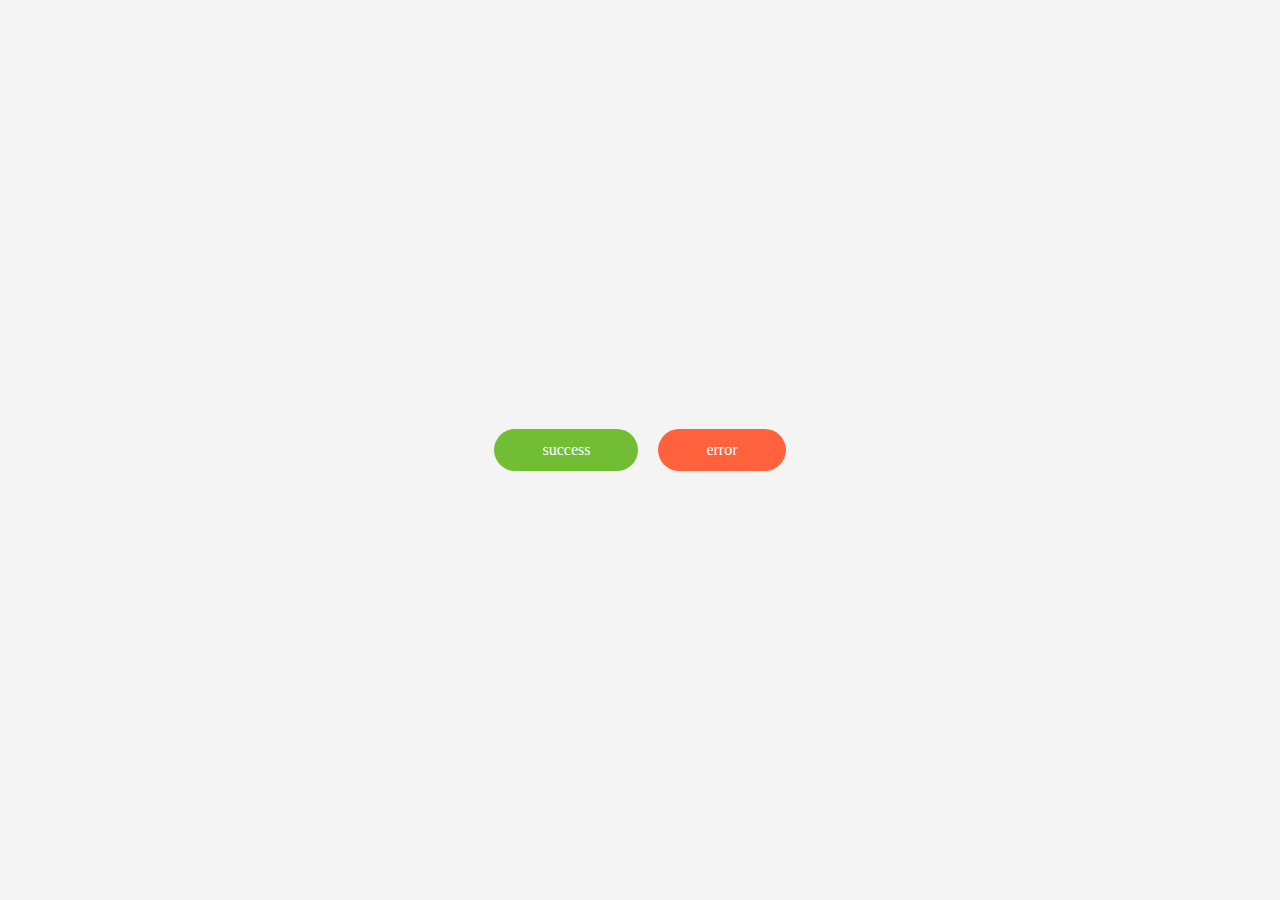
<file: index.html>
<!DOCTYPE html>
<html lang="en">
  <head>
    <meta charset="UTF-8" />
    <meta http-equiv="X-UA-Compatible" content="IE=edge" />
    <meta name="viewport" content="width=device-width, initial-scale=1.0" />
    <link
      rel="stylesheet"
      href="https://cdnjs.cloudflare.com/ajax/libs/font-awesome/6.2.1/css/all.min.css"
      integrity="sha512-MV7K8+y+gLIBoVD59lQIYicR65iaqukzvf/nwasF0nqhPay5w/9lJmVM2hMDcnK1OnMGCdVK+iQrJ7lzPJQd1w=="
      crossorigin="anonymous"
      referrerpolicy="no-referrer"
    />
    <link rel="stylesheet" href="./style.css" />
    <script src="./index.js"></script>
    <title>Document</title>
  </head>
  <body>
    <div id="toast">
      <!-- Success -->

      <!-- Error -->
      <!-- <div class="toast toast--error">
        <div class="toast__icon">
          <i class="fa-solid fa-exclamation"></i>
        </div>
        <div class="toast__body">
          <h3 class="toast__title">Error</h3>
          <p class="toast__msg">you are false</p>
        </div>
        <div class="toast__close">
          <i class="fa-solid fa-xmark"></i>
        </div>
      </div> -->
    </div>
    <div class="">
      <div onclick="showSuccessToast()" class="btn btn--success">success</div>
      <div onclick="showErrorToast()" class="btn btn--danger">error</div>
    </div>
  </body>
</html>
</file>
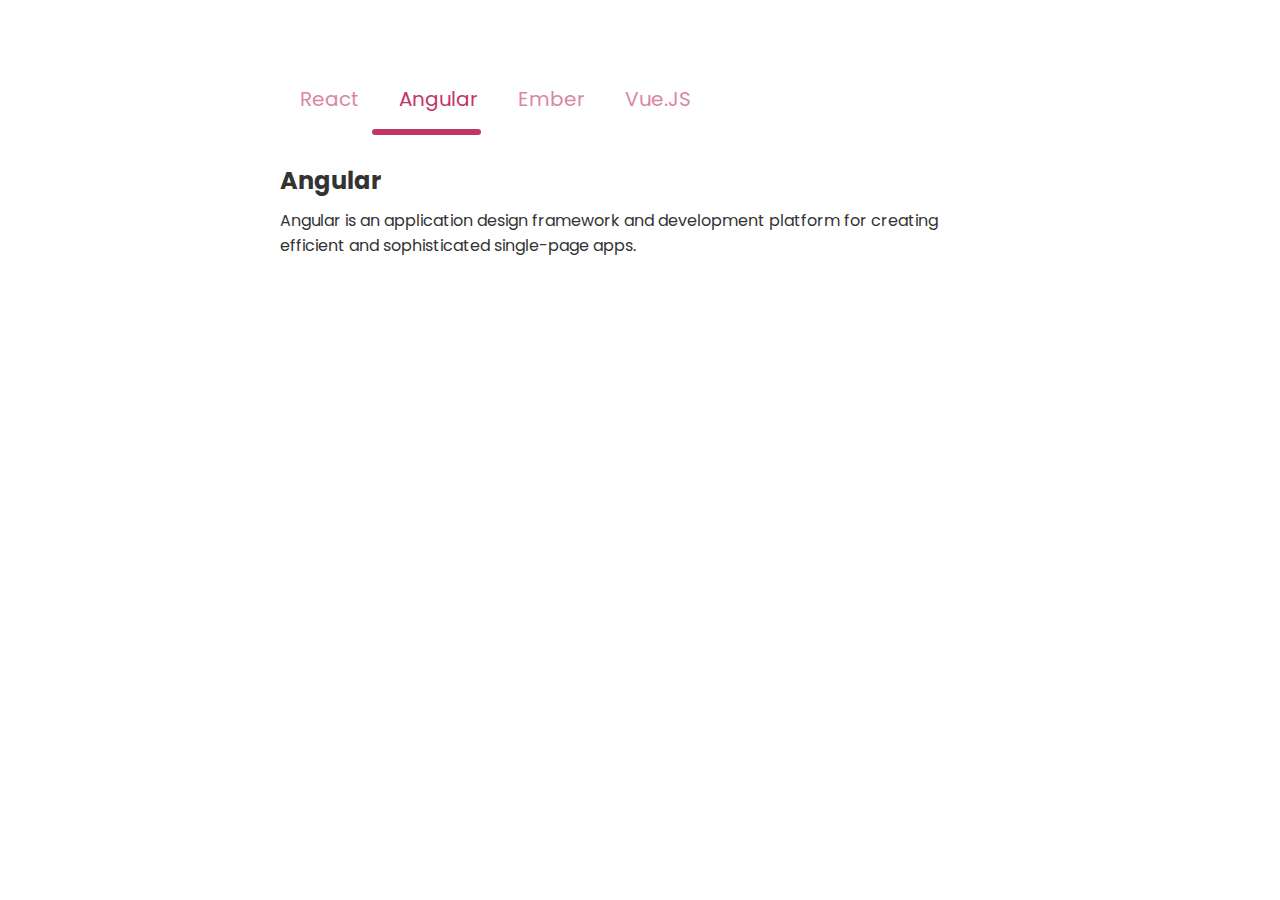
<file: tab_ui/index.html>
<!DOCTYPE html>
<html lang="en">
  <head>
    <meta charset="UTF-8" />
    <meta http-equiv="X-UA-Compatible" content="IE=edge" />
    <meta name="viewport" content="width=device-width, initial-scale=1.0" />
    <link
      rel="stylesheet"
      href="https://cdnjs.cloudflare.com/ajax/libs/font-awesome/5.15.2/css/all.min.css"
      integrity="sha512-HK5fgLBL+xu6dm/Ii3z4xhlSUyZgTT9tuc/hSrtw6uzJOvgRr2a9jyxxT1ely+B+xFAmJKVSTbpM/CuL7qxO8w=="
      crossorigin="anonymous"
    />
    <link
      href="https://fonts.googleapis.com/css2?family=Poppins:wght@300;400;500;600&display=swap"
      rel="stylesheet"
    />
    <link rel="stylesheet" href="./index.css" />
    <title>Document</title>
  </head>
  <body>
    <div class="main-tab">
      <div class="tabs">
        <div class="tab-item">
          <i class="tab-icon fas fa-code"></i>
          React
        </div>
        <div class="tab-item active">
          <i class="tab-icon fas fa-cog"></i>
          Angular
        </div>
        <div class="tab-item">
          <i class="tab-icon fas fa-plus-circle"></i>
          Ember
        </div>
        <div class="tab-item">
          <i class="tab-icon fas fa-pen-nib"></i>
          Vue.JS
        </div>
        <div class="line"></div>
      </div>
      <!-- tab content -->
      <div class="tab-content">
        <div class="tab-pane">
          <h2>React</h2>
          <p>
            React makes it painless to create interactive UIs. Design simple
            views for each state in your application, and React will efficiently
            update and render just the right components when your data changes.
          </p>
        </div>
        <div class="tab-pane active">
          <h2>Angular</h2>
          <p>
            Angular is an application design framework and development platform
            for creating efficient and sophisticated single-page apps.
          </p>
        </div>
        <div class="tab-pane">
          <h2>Ember</h2>
          <p>
            Ember.js is a productive, battle-tested JavaScript framework for
            building modern web applications. It includes everything you need to
            build rich UIs that work on any device.
          </p>
        </div>
        <div class="tab-pane">
          <h2>Vue.js</h2>
          <p>
            Vue (pronounced /vjuː/, like view) is a progressive framework for
            building user interfaces. Unlike other monolithic frameworks, Vue is
            designed from the ground up to be incrementally adoptable.
          </p>
        </div>
      </div>
    </div>
    <script src="./index.js"></script>
  </body>
</html>
</file>
<file: style.css>
* {
  padding: 0;
  margin: 0;
  box-sizing: border-box;
}

body {
  height: 100vh;
  display: flex;
  flex-direction: column;
  font-family: "Helvetica Neue";
  background-color: #f4f4f5;
}

body > div {
  margin: auto;
}

/* ======= Buttons ======== */

/* Block */
.btn {
  display: inline-block;
  text-decoration: none;
  background-color: transparent;
  border: none;
  outline: none;
  color: #fff;
  padding: 12px 48px;
  border-radius: 50px;
  cursor: pointer;
  min-width: 120px;
  transition: opacity 0.2s ease;
}

/* Modifier */
.btn--size-l {
  padding: 16px 56px;
}

.btn--size-s {
  padding: 8px 32px;
}

.btn:hover {
  opacity: 0.8;
}

.btn + .btn {
  margin-left: 16px;
}

.btn--success {
  background-color: #71be34;
}

.btn--warn {
  background-color: #ffb702;
}

.btn--danger {
  background-color: #ff623d;
}

.btn--disabled {
  opacity: 0.5 !important;
  cursor: default;
}

#toast {
  position: fixed;
  top: 32px;
  right: 30px;
}

.toast {
  display: flex;
  align-items: center;
  background-color: #fff;
  border-radius: 2px;
  padding: 20px 0;
  border-left: 4px solid;
  box-shadow: 0 5px 8px rgba(0, 0, 0, 0.5);
  min-width: 400px;
  max-width: 450px;
  transition: all linear 0.3s;
}

@keyframes slideInLeft {
  from {
    opacity: 0;
    transform: translateX(calc(100% + 32px));
  }
  to {
    opacity: 1;
    transform: translateX(0);
  }
}

@keyframes fadeOut {
  to {
    opacity: 0;
  }
}

.toast + .toast {
  margin-top: 24px;
}

.toast__icon,
.toast__close {
  padding: 0 16px;
}

.toast__icon {
  font-size: 24px;
}
.toast__body {
  flex-grow: 1;
}

.toast__close {
  font-size: 20px;
  color: rgba(0, 0, 0, 0.8);
  cursor: pointer;
}

.toast--success {
  border-color: #71be34;
}

.toast--success .toast__icon {
  color: #71be34;
}
.toast--error {
  border-color: #ff623d;
}

.toast--error .toast__icon {
  color: #ff623d;
}
</file>
<file: tab_ui/index.css>
* {
  padding: 0;
  margin: 0;
  box-sizing: border-box;
}

.main-tab {
  max-width: 720px;
  margin: 5% auto 0;
  font-family: "Poppins", sans-serif;
}

.tabs {
  display: flex;
  position: relative;
}

.tabs .line {
  position: absolute;
  left: 0;
  bottom: 0;
  width: 0;
  height: 6px;
  border-radius: 15px;
  background-color: #c23564;
  transition: all 0.2s ease;
}

.tab-item {
  padding: 16px 20px 15px 20px;
  min-width: 80px;
  font-size: 20px;
  color: #c23564;
  align-items: center;
  border-bottom: 5px solid transparent;
  opacity: 0.6;
  cursor: pointer;
  transition: all 0.5s ease;
}

.tab-item:hover {
  color: #c23564;
  opacity: 1;
  background-color: rgba(189, 133, 133, 0.2);
}

.tab-icon {
  font-size: 24px;
  width: 32px;
  position: relative;
  top: 2px;
}

.active {
  opacity: 1;
}

.tab-content {
  padding: 28px 0;
}

.tab-pane {
  color: #333;
  display: none;
}

.tab-pane.active {
  display: block;
}

.tab-pane h2 {
  font-size: 24px;
  margin-bottom: 10px;
}
</file>
